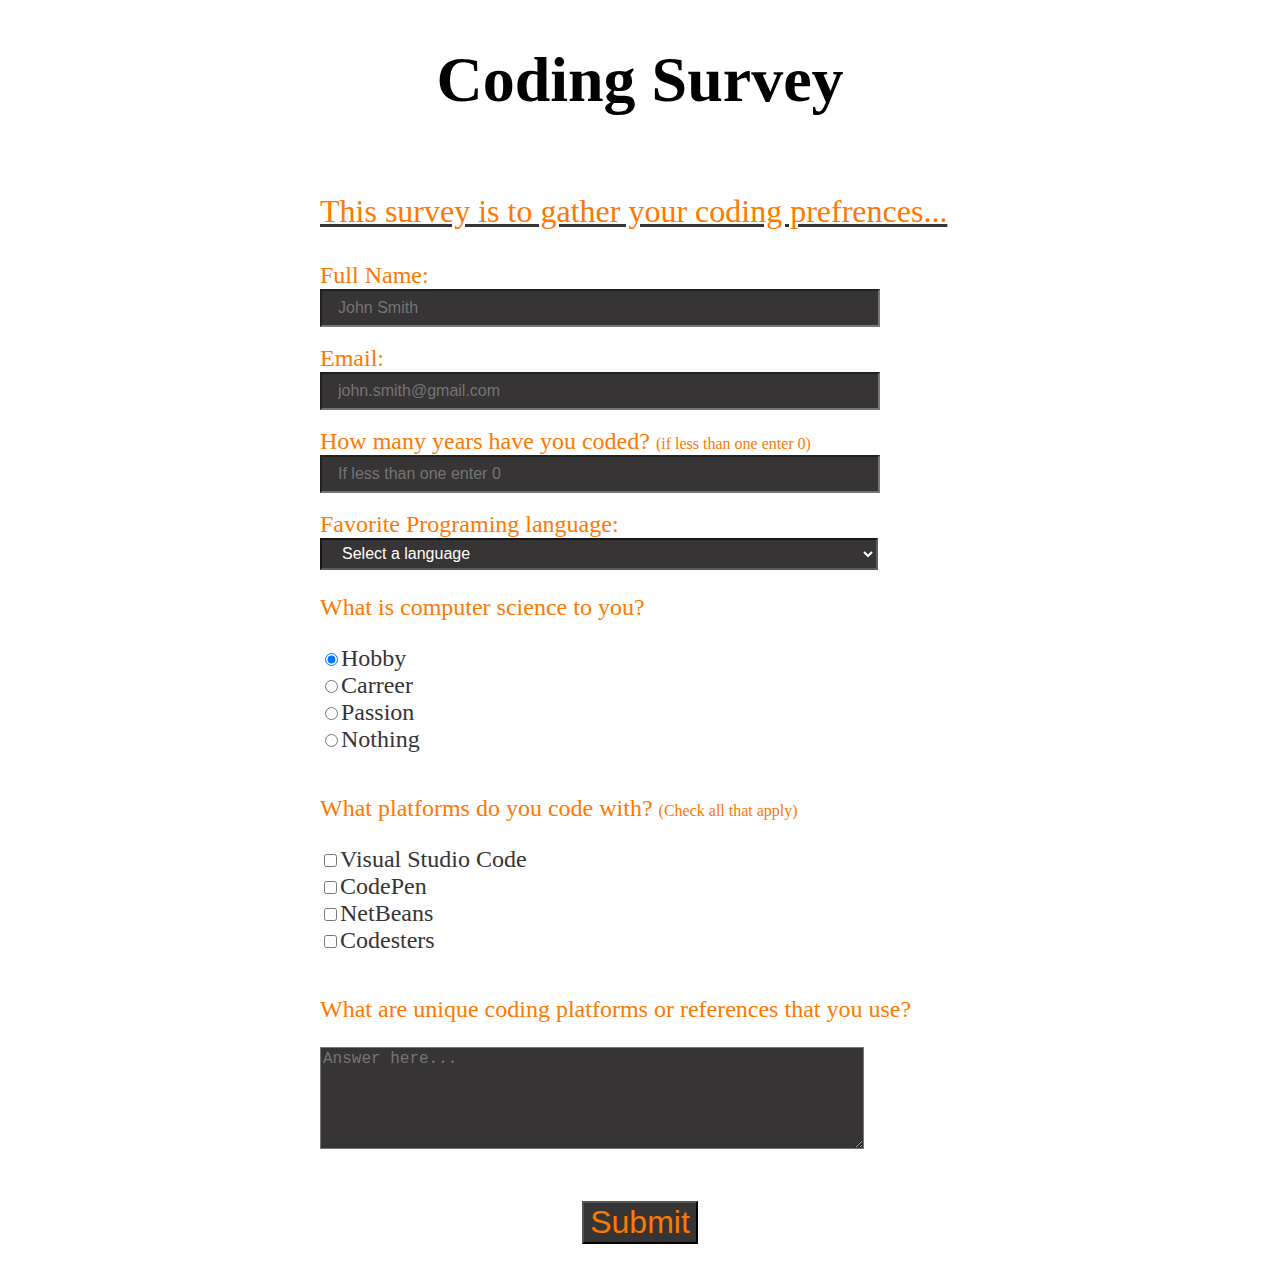
<file: index.html>
<!DOCTYPE html>
<html lang="en">
  <head>
    <meta charset="UTF-8" />
    <meta http-equiv="X-UA-Compatible" content="IE=edge" />
    <meta name="viewport" content="width=device-width, initial-scale=1.0" />
    <title>Document</title>
    <link rel="stylesheet" href="CodePenSurvey.css" />
  </head>
  <body>
    <h1 id="title">Coding Survey</h1>
    <div class="formLayout">
      <p id="description">This survey is to gather your coding prefrences...</p>
      <form id="survey-form">
        <label class="questions" id="name-label" for="name"
          >Full Name:
          <br />
          <input
            class="formatInput"
            id="name"
            type="text"
            name="name"
            required
            placeholder="John Smith"
        /></label>
        <br />
        <br />

        <label class="questions" id="email-label" for="email"
          >Email:
          <br />
          <input
            class="formatInput"
            id="email"
            type="email"
            name="email"
            required
            placeholder="john.smith@gmail.com"
        /></label>
        <br />
        <br />

        <label class="questions" id="number-label" for="expierience"
          >How many years have you coded? <span>(if less than one enter 0)</span
          ><br /><input
            id="number"
            class="formatInput"
            type="number"
            min="0"
            max="70"
            name="expierience"
            placeholder="If less than one enter 0"
        /></label>
        <br />
        <br />

        <label class="questions" for="favorite"
          >Favorite Programing language:
          <select id="dropdown" name="favorite" class="formatSelect">
            <option disabled selected value>
              <span style="color: rgb(110, 110, 110)">Select a language</span>
            </option>
            <option value="html">HTML</option>
            <option value="css">CSS</option>
            <option value="javascript">Javascript</option>
            <option value="java">Java</option>
            <option value="python">Python</option>
          </select>
        </label>
        <br />

        <div>
          <p class="questions underline">What is computer science to you?</p>
          <label  class="checkFormat">
            <input
              checked
              type="radio"
              name="to-you"
              required
              value="hobby"
            />Hobby</label
          >
          </label>
          <br />
          <label  class="checkFormat">
              <input type="radio" name="to-you" value="carreer" />Carreer</label
          >
          <br />
          <label  class="checkFormat"
            ><input type="radio" name="to-you" value="passion" />Passion</label
          >
          <br />
          <label  class="checkFormat"
            ><input type="radio" name="to-you" value="Nothing" />Nothing</label
          >
        </div>
        <br />

        <div>
          <p class="questions underline">
            What platforms do you code with?
            <span>(Check all that apply)</span>
          </p>

          <label class="checkFormat"
            ><input
              name="platform"
              value="visual studio code"
              type="checkbox"
            />Visual Studio Code</label
          >
          <br />
          <label class="checkFormat"
            ><input
              name="platform"
              value="codepen"
              type="checkbox"
            />CodePen</label
          >
          <br />
          <label class="checkFormat"
            ><input
              name="platform"
              value="netbeans"
              type="checkbox"
            />NetBeans</label
          >
          <br />
          <label class="checkFormat"
            ><input
              name="platform"
              value="codesters"
              type="checkbox"
            />Codesters</label
          >
        </div>
        <br />

        <div>
          <p class="questions underline">
            What are unique coding platforms or references that you use?
          </p>
          <textarea
            id="comments"
            name="comment"
            placeholder="Answer here..."
          ></textarea>
        </div>
        <div id="center">
          <button id="submit" type="submit">Submit</button>
        </div>
      </form>
    </div>
  </body>
</html>
</file>
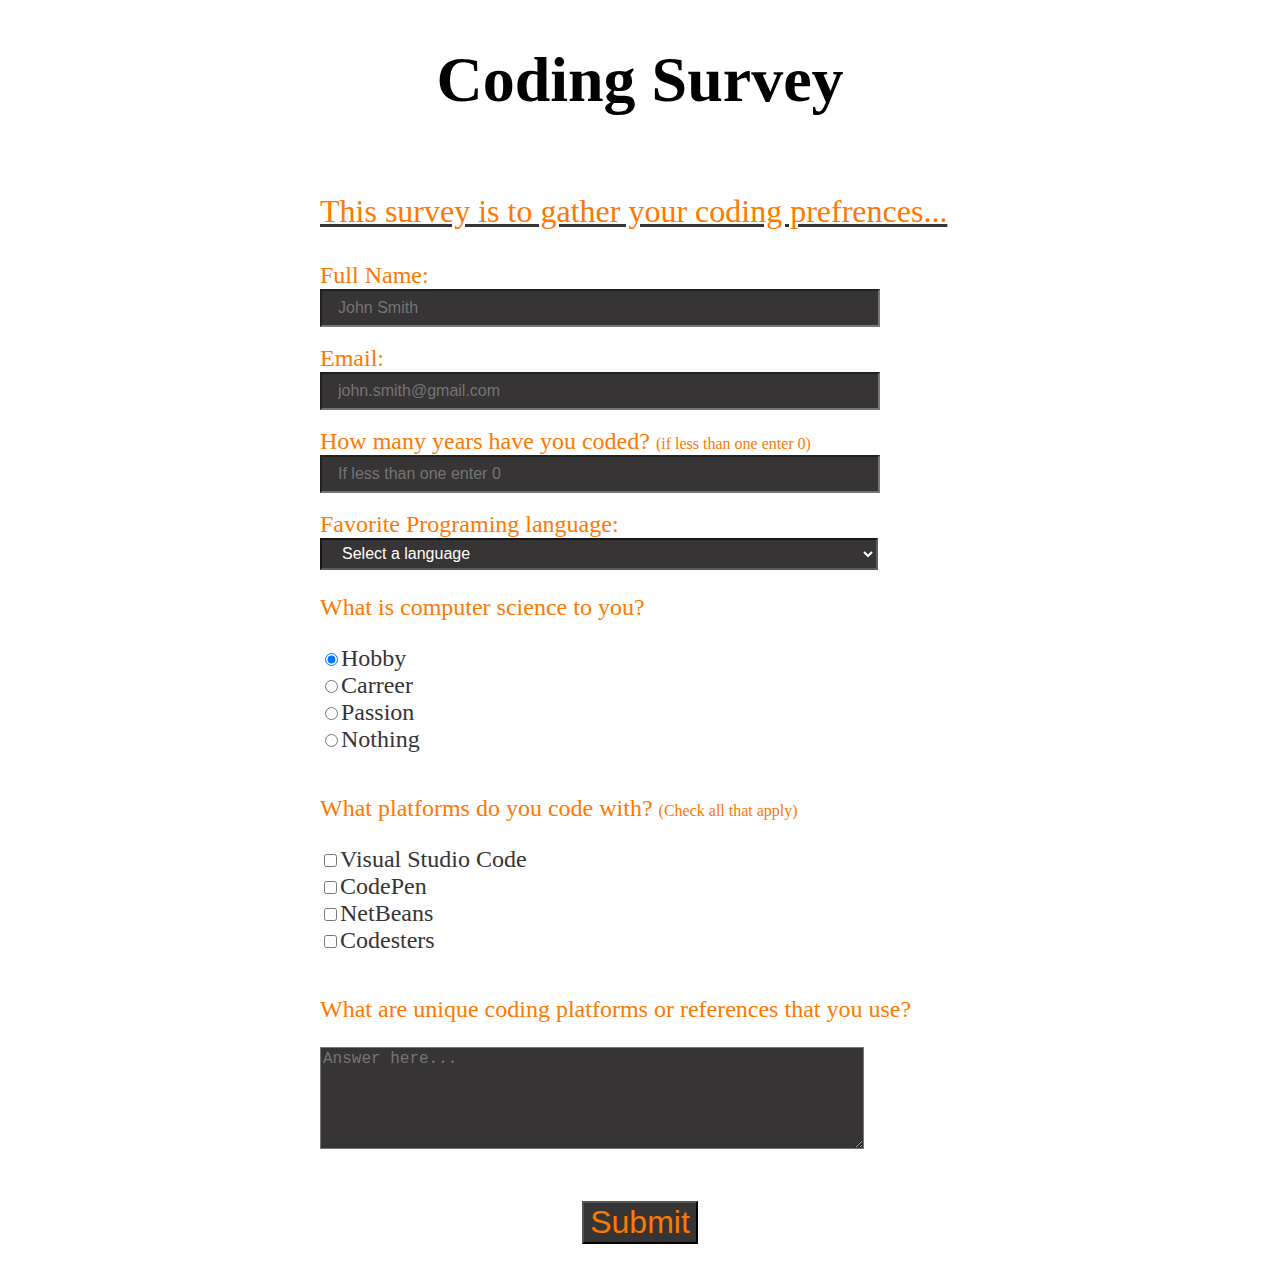
<file: CodePenSurvey.html>
<!DOCTYPE html>
<html lang="en">
  <head>
    <meta charset="UTF-8" />
    <meta http-equiv="X-UA-Compatible" content="IE=edge" />
    <meta name="viewport" content="width=device-width, initial-scale=1.0" />
    <title>Document</title>
    <link rel="stylesheet" href="CodePenSurvey.css" />
  </head>
  <body>
    <h1 id="title">Coding Survey</h1>
    <div class="formLayout">
      <p id="description">This survey is to gather your coding prefrences...</p>
      <form id="survey-form">
        <label class="questions" id="name-label" for="name"
          >Full Name:
          <br />
          <input
            class="formatInput"
            id="name"
            type="text"
            name="name"
            required
            placeholder="John Smith"
        /></label>
        <br />
        <br />

        <label class="questions" id="email-label" for="email"
          >Email:
          <br />
          <input
            class="formatInput"
            id="email"
            type="email"
            name="email"
            required
            placeholder="john.smith@gmail.com"
        /></label>
        <br />
        <br />

        <label class="questions" id="number-label" for="expierience"
          >How many years have you coded? <span>(if less than one enter 0)</span
          ><br /><input
            id="number"
            class="formatInput"
            type="number"
            min="0"
            max="70"
            name="expierience"
            placeholder="If less than one enter 0"
        /></label>
        <br />
        <br />

        <label class="questions" for="favorite"
          >Favorite Programing language:
          <select id="dropdown" name="favorite" class="formatSelect">
            <option disabled selected value>
              <span style="color: rgb(110, 110, 110)">Select a language</span>
            </option>
            <option value="html">HTML</option>
            <option value="css">CSS</option>
            <option value="javascript">Javascript</option>
            <option value="java">Java</option>
            <option value="python">Python</option>
          </select>
        </label>
        <br />

        <div>
          <p class="questions underline">What is computer science to you?</p>
          <label  class="checkFormat">
            <input
              checked
              type="radio"
              name="to-you"
              required
              value="hobby"
            />Hobby</label
          >
          </label>
          <br />
          <label  class="checkFormat">
              <input type="radio" name="to-you" value="carreer" />Carreer</label
          >
          <br />
          <label  class="checkFormat"
            ><input type="radio" name="to-you" value="passion" />Passion</label
          >
          <br />
          <label  class="checkFormat"
            ><input type="radio" name="to-you" value="Nothing" />Nothing</label
          >
        </div>
        <br />

        <div>
          <p class="questions underline">
            What platforms do you code with?
            <span>(Check all that apply)</span>
          </p>

          <label class="checkFormat"
            ><input
              name="platform"
              value="visual studio code"
              type="checkbox"
            />Visual Studio Code</label
          >
          <br />
          <label class="checkFormat"
            ><input
              name="platform"
              value="codepen"
              type="checkbox"
            />CodePen</label
          >
          <br />
          <label class="checkFormat"
            ><input
              name="platform"
              value="netbeans"
              type="checkbox"
            />NetBeans</label
          >
          <br />
          <label class="checkFormat"
            ><input
              name="platform"
              value="codesters"
              type="checkbox"
            />Codesters</label
          >
        </div>
        <br />

        <div>
          <p class="questions underline">
            What are unique coding platforms or references that you use?
          </p>
          <textarea
            id="comments"
            name="comment"
            placeholder="Answer here..."
          ></textarea>
        </div>
        <div id="center">
          <button id="submit" type="submit">Submit</button>
        </div>
      </form>
    </div>
  </body>
</html>
</file>
<file: CodePenSurvey.css>
body {
  background-image: url(https://static1.makeuseofimages.com/wordpress/wp-content/uploads/2021/07/CSS-background-gradient-featured.jpg);
  background-attachment: fixed;
}
h1 {
  text-align: center;
  font-size: 4rem;
}
.formLayout {
  padding-left: 2rem;
  padding-bottom: 2rem;
  border: white solid 0.1rem;
  width: 42rem;
  margin: auto;
  background-color: rgba(255, 255, 255, 0.5);
}
#description {
  text-decoration: underline rgb(54, 52, 52);
  font-size: 2rem;
  color: rgb(255, 120, 0);
}
.questions {
  color: rgb(255, 120, 0);
  font-size: 1.5rem;
}
.formatInput {
  padding-left: 1rem;
  color: rgb(255, 255, 255);
  background-color: rgb(54, 52, 52);
  width: 80%;
  height: 2rem;
  font-size: 1rem;
}

.formatSelect {
  color: rgb(255, 255, 255);
  background-color: rgb(54, 52, 52);
  width: 83%;
  height: 2rem;
  font-size: 1rem;
  padding-left: 1rem;

  border: solid 2px;
  border-color: rgb(24, 22, 22) rgb(94, 92, 92) rgb(94, 92, 92) rgb(24, 22, 22);
}
span {
  font-size: 1rem;
}
.checkFormat {
  color: rgb(54, 52, 52);
  font-size: 1.5rem;
  padding-bottom: 0.3rem;
}
#submit {
  color: rgb(255, 120, 0);
  background-color: rgb(54, 52, 52);
  font-size: 2rem;
}

#center {
  margin-left: -1rem;
  margin-top: 3rem;
  width: 100%;
  text-align: center;
}
textarea {
  width: 80%;
  background-color: rgb(54, 52, 52);
  color: white;
  font-size: 1rem;
  height: 6rem;
}
.underline {
  text-decoration: underline white 0.05rem;
}
</file>
